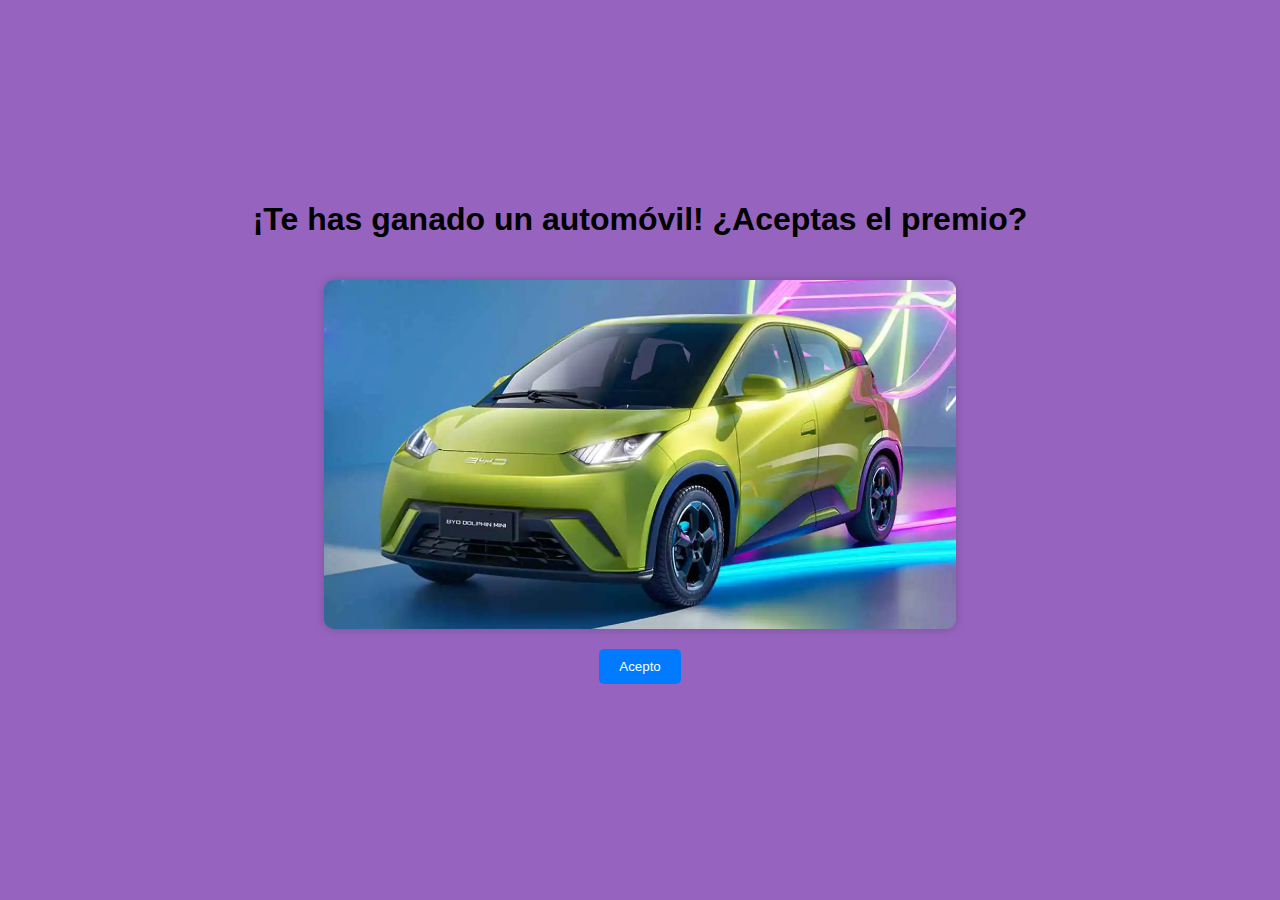
<file: index.html>
<!DOCTYPE html>
<html lang="es">
<head>
    <meta charset="UTF-8">
    <meta name="viewport" content="width=device-width, initial-scale=1.0">
    <title>Premio Sorpresa</title>
    <link rel="stylesheet" href="style.css">
</head>
<body>
    <div class="container">
        <h1>¡Te has ganado un automóvil! ¿Aceptas el premio?</h1>
        <img src="./20240226-BYD-SEAGULL-DOLPHIN-MINI-BRASIL-CARRO-ELECTRICO-MAS-BARATO-PRECIOS-DATOS-01.webp" alt="Imagen del premio" class="imagen-premio" height="250" width="250">
        <button class="boton-aceptar" onclick="window.location.href='phishing.html';">Acepto</button>
    </div>
</body>
</html>
</file>
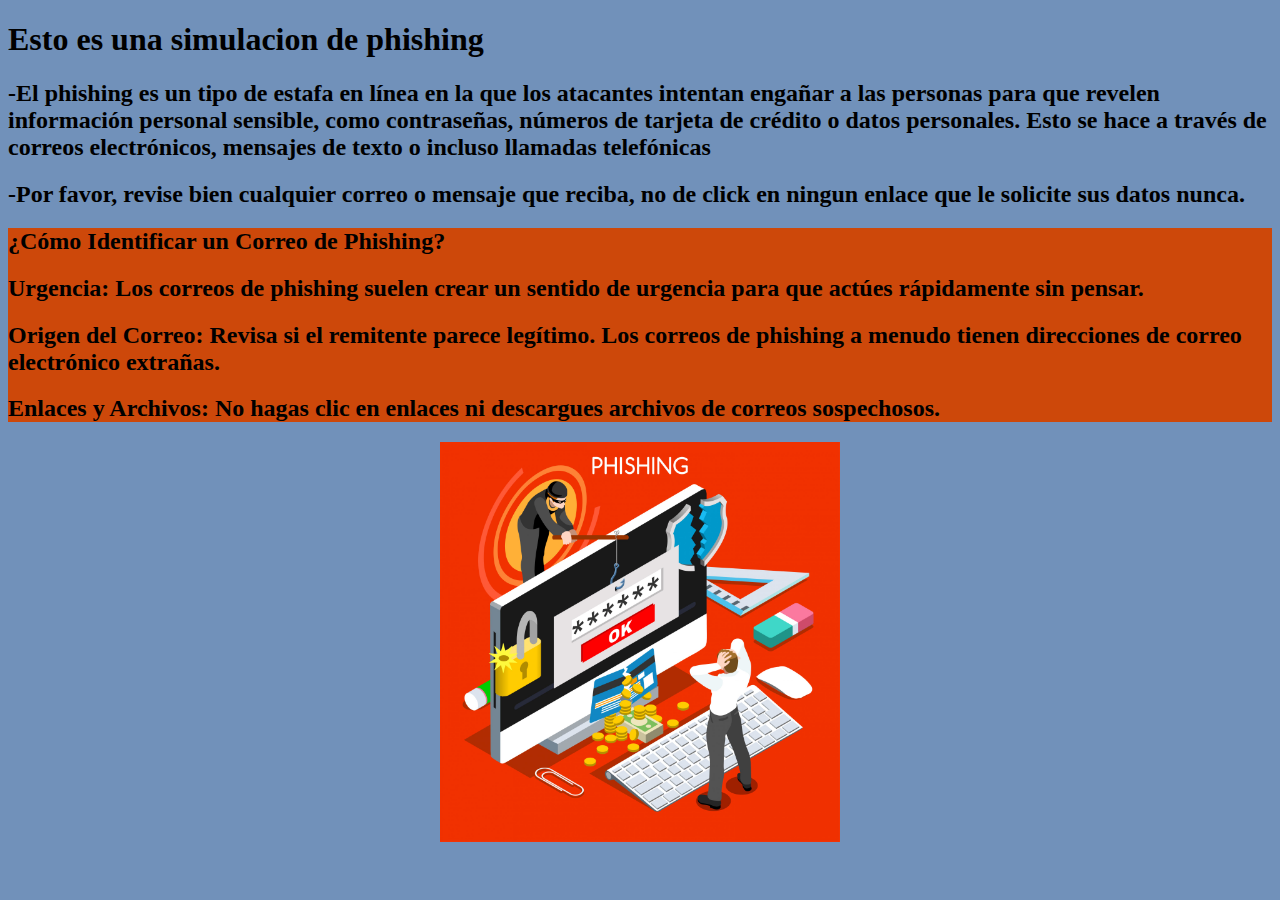
<file: phishing.html>
<!DOCTYPE html>
<html lang="es">
<head>
    <link rel="stylesheet" href="estilo.css">
    <meta charset="UTF-8">
    <meta name="viewport" content="width=device-width, initial-scale=1.0">
    <title>Phishing</title>
</head>
<body>
    <header>
        <h1>Esto es una simulacion de phishing</h1>
    </header>
    <h2>-El phishing es un tipo de estafa en línea en la que los atacantes intentan engañar a las personas para que revelen información personal sensible,
        como contraseñas, números de tarjeta de crédito o datos personales. Esto se hace a través de correos electrónicos, mensajes de texto o incluso llamadas
        telefónicas
</h2>

<h2>-Por favor, revise bien cualquier correo o mensaje que reciba, no de click en ningun enlace que le solicite sus datos nunca.</h2>

<section>
<h2>¿Cómo Identificar un Correo de Phishing?</h2>
<h2>Urgencia: Los correos de phishing suelen crear un sentido de urgencia para que actúes rápidamente sin pensar.</h2>
<h2>Origen del Correo: Revisa si el remitente parece legítimo. Los correos de phishing a menudo tienen direcciones de correo electrónico extrañas.</h2>
<h2>Enlaces y Archivos: No hagas clic en enlaces ni descargues archivos de correos sospechosos.</h2>
</section>
<div class="centrar-imagen">
    <img src="./what-is-phishing-in-cyber-security-scaled.jpg" width="400" height="400" >
</div>

    
</body>
</html>
</file>
<file: style.css>
body {
    font-family: Arial, sans-serif;
    background-color: #9664be;
}

.container {
    text-align: center;
    margin-top: 20vh;
    display: flex; 
    flex-direction: column; 
    align-items: center;
}

.imagen-premio {
    width: 50%;
    height: auto;
    margin: 20px 0;
    border-radius: 10px;
    box-shadow: 0 0 10px rgba(0,0,0,0.2);
}

.boton-aceptar {
    padding: 10px 20px;
    background-color: #007bff;
    color: white;
    border: none;
    border-radius: 5px;
    cursor: pointer;
}

.boton-aceptar:hover {
    background-color: #0056b3;
}
</file>
<file: estilo.css>
body{
    background-color: rgb(113, 145, 186);
}

section{
    color: rgb(0, 0, 0);
    background-color: rgb(205, 72, 10);
}
.centrar-imagen {
    text-align: center;
}
img {
    display: inline-block;
}
</file>
